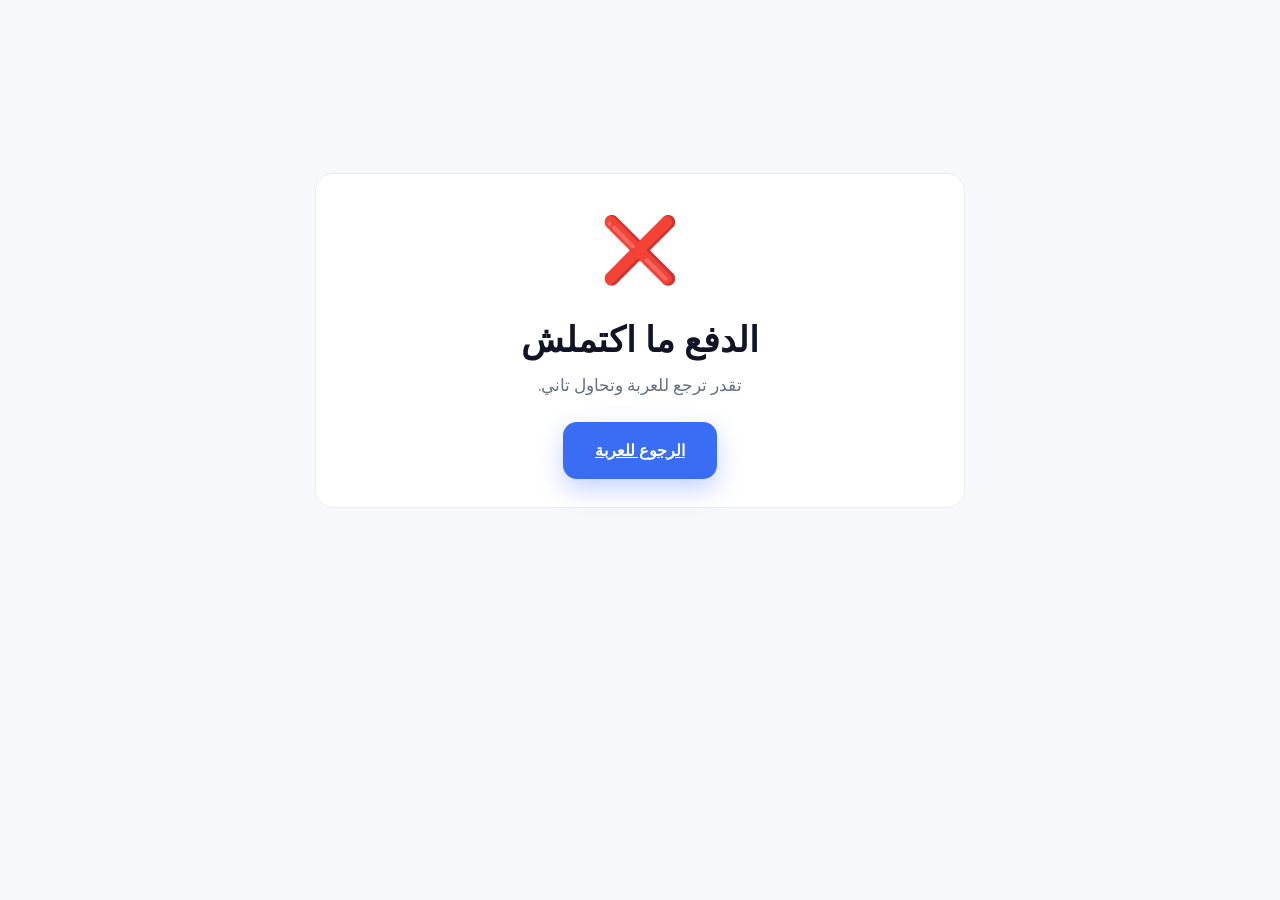
<file: fail.html>
<!DOCTYPE html>
<html lang="ar" dir="rtl">
<head><meta charset="UTF-8"><meta name="viewport" content="width=device-width, initial-scale=1.0"><link rel="stylesheet" href="style.css"><title>تعذر الدفع — MW WEAR</title></head>
<body><section class="cart-page" style="min-height:70vh;display:flex;align-items:center;justify-content:center"><div class="summary-card" style="max-width:650px;width:100%;text-align:center"><div style="font-size:4rem;margin-bottom:20px">❌</div><h1 class="section-title">الدفع ما اكتملش</h1><p class="section-sub">تقدر ترجع للعربة وتحاول تاني.</p><a href="cart.html" class="btn-primary" style="margin-top:24px">الرجوع للعربة</a></div></section></body></html>
</file>
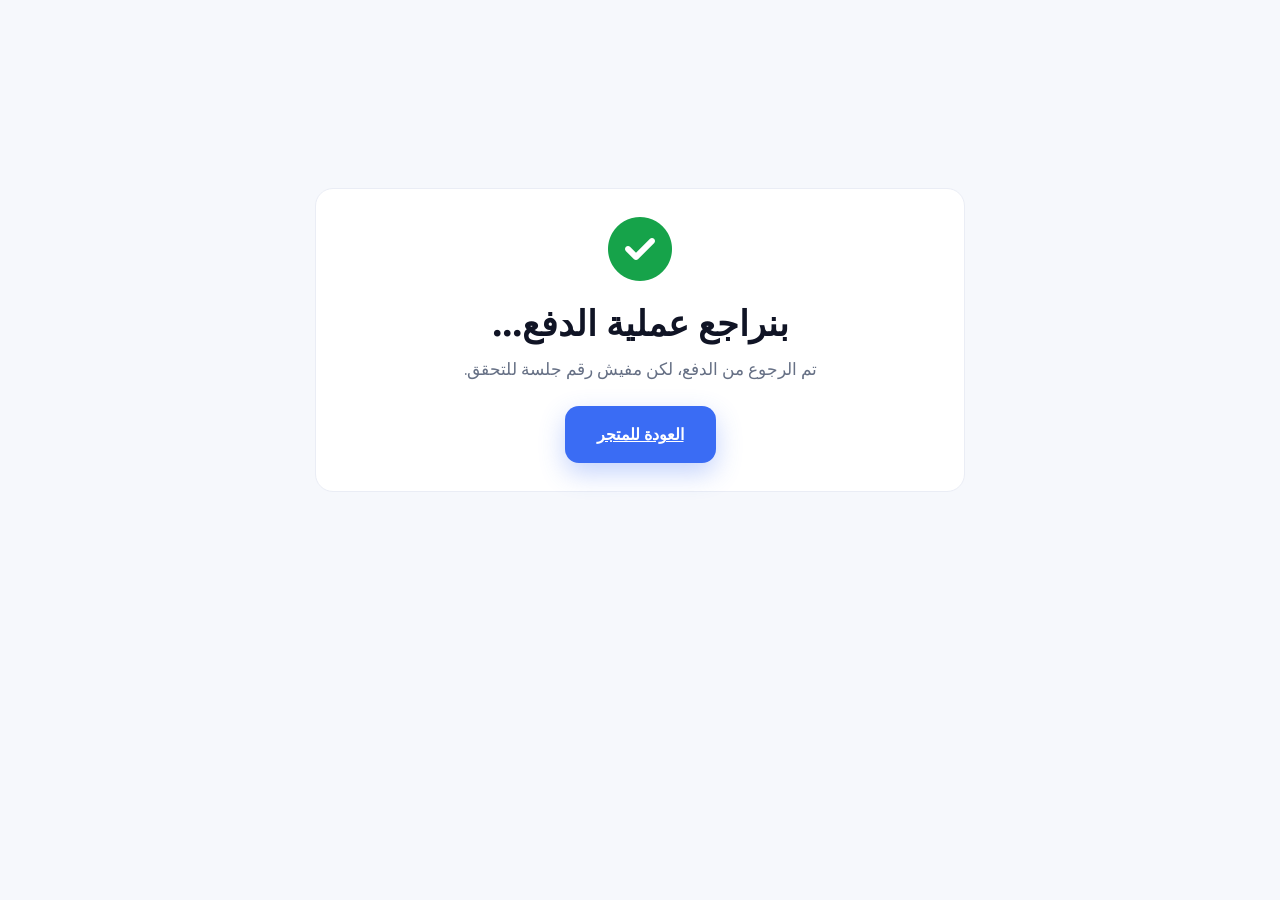
<file: success.html>
<!DOCTYPE html>
<html lang="ar" dir="rtl">
<head>
  <meta charset="UTF-8">
  <meta name="viewport" content="width=device-width, initial-scale=1.0">
  <link rel="stylesheet" href="style.css">
  <link rel="stylesheet" href="https://cdnjs.cloudflare.com/ajax/libs/font-awesome/6.5.2/css/all.min.css">
  <title>تم الدفع — MW WEAR</title>
  <script src="products.js"></script>
</head>
<body>
  <section class="cart-page" style="min-height:70vh;display:flex;align-items:center;justify-content:center">
    <div class="summary-card" style="max-width:650px;width:100%;text-align:center">
      <i class="fa-solid fa-circle-check" style="font-size:4rem;color:#16a34a;margin-bottom:20px"></i>
      <h1 class="section-title">بنراجع عملية الدفع...</h1>
      <p class="section-sub" id="statusText">استنى لحظة، بنتأكد من حالة العملية.</p>
      <a href="index.html" class="btn-primary" style="margin-top:24px">العودة للمتجر</a>
    </div>
  </section>
<script>
(async () => {
  const params = new URLSearchParams(location.search);
  const sessionId = params.get("session_id");
  const status = document.getElementById("statusText");
  if (!sessionId) { status.textContent = "تم الرجوع من الدفع، لكن مفيش رقم جلسة للتحقق."; return; }
  try {
    const r = await fetch(`/api/xpay-session?session_id=${encodeURIComponent(sessionId)}`);
    const data = await r.json();
    if (!r.ok) throw new Error(data.error || "تعذر التحقق");
    if (data.paymentStatus === "paid") {
      status.textContent = "تم الدفع بنجاح 🎉 جاري فتح واتساب لتأكيد بيانات الطلب.";
      const pending = JSON.parse(localStorage.getItem("mw_pending_checkout") || "null");
      localStorage.removeItem("mw_cart");
      localStorage.removeItem("mw_pending_checkout");
      if (pending && pending.customer) {
        await loadProducts();
        const items = (pending.items || []).map(l => {
          const p = getProductById(l.id);
          const name = p ? p.name : `منتج #${l.id}`;
          return `- ${name} | مقاس: ${l.size} | لون: ${l.color} | الكمية: ${l.qty}`;
        }).join("\n");
        const message = `👋 طلب مدفوع من موقع MW WEAR\n\n👤 الاسم: ${pending.customer.name}\n📱 رقم التواصل: ${pending.customer.phone}\n📍 العنوان: ${pending.customer.address}${pending.customer.notes ? `\n📝 ملاحظات: ${pending.customer.notes}` : ""}\n\n🧾 تفاصيل الطلب:\n${items}\n\n💳 حالة الدفع: تم الدفع أونلاين\n🆔 رقم العملية: ${data.id}`;
        setTimeout(() => window.location.href = `https://wa.me/201021611067?text=${encodeURIComponent(message)}`, 700);
      }
    } else {
      status.textContent = "عملية الدفع لسه ما اتأكدتش نهائيًا. متدفعش مرة تانية دلوقتي؛ لو استخدمت طريقة دفع مؤجلة ممكن تحتاج شوية وقت.";
    }
  } catch (e) {
    console.error(e);
    status.textContent = "مقدرناش نتحقق من العملية دلوقتي. لو المبلغ اتخصم، متدفعش مرة تانية وتواصل معنا.";
  }
})();
</script>
</body>
</html>
</file>
<file: style.css>
@import url('https://fonts.googleapis.com/css2?family=Playfair+Display:ital,wght@0,600;0,700;1,600&family=Space+Grotesk:wght@500;600;700&family=Poppins:wght@300;400;500;600;700&family=JetBrains+Mono:wght@500;600&display=swap');

:root{
    --navy-950: #060910;
    --navy-900: #0a1120;
    --navy-800: #101a30;
    --blue-500: #3a6cf4;
    --blue-600: #2451d6;
    --blue-400: #4e9eff;
    --gold: #cea25c;
    --gold-light: #e8cd9a;
    --gold-dark: #a17c3e;
    --ink: #101425;
    --muted: #667085;
    --paper: #f6f8fc;
    --white: #ffffff;
    --border: rgba(255,255,255,0.14);
    --green: #22c55e;
    --green-dark: #16a34a;
    --danger: #f0466b;
}

*{
    font-family: "Poppins", sans-serif;
    margin: 0;
    padding: 0;
    box-sizing: border-box;
}

html{
    scroll-behavior: smooth;
}

body{
    background-color: var(--paper);
    overflow-x: hidden;
}

h1, h2, h3, .logo, .main-btn, .eyebrow, .section-title{
    font-family: "Space Grotesk", sans-serif;
}

a{
    outline-offset: 4px;
    color: inherit;
}

button{
    font-family: inherit;
    cursor: pointer;
    border: none;
}

/* ---------- header ---------- */

header{
    background-color: rgba(10, 17, 32, 0.65);
    backdrop-filter: blur(14px);
    -webkit-backdrop-filter: blur(14px);
    border-bottom: 1px solid var(--border);
    width: 100%;
    position: fixed;
    top: 0;
    z-index: 999;
    display: flex;
    justify-content: space-between;
    align-items: center;
    padding: 14px 150px;
}

.logo{
    display: flex;
    align-items: center;
    gap: 10px;
    text-decoration: none;
    color: #fff;
    font-weight: 700;
    font-size: 1.25em;
    letter-spacing: 0.3px;
}

.logo .logo-mark{
    width: 38px;
    height: 38px;
    border-radius: 10px;
    background: linear-gradient(135deg, var(--blue-400), var(--blue-600));
    display: flex;
    align-items: center;
    justify-content: center;
    font-size: 1em;
    color: #fff;
    box-shadow: 0 8px 20px rgba(58, 108, 244, 0.4);
}

.header-right{
    display: flex;
    align-items: center;
    gap: 30px;
}

.navigation{
    display: flex;
    align-items: center;
    gap: 36px;
}

.navigation a{
    position: relative;
    color: #e7ecfb;
    text-decoration: none;
    font-size: 1em;
    font-weight: 500;
    letter-spacing: 0.2px;
}

.navigation a:not(.nav-cta)::after{
    content: "";
    position: absolute;
    right: 0;
    bottom: -6px;
    width: 0%;
    height: 2px;
    background: var(--blue-400);
    transition: width 0.3s ease;
}

.navigation a:not(.nav-cta):hover{
    color: var(--blue-400);
}

.navigation a:not(.nav-cta):hover::after{
    width: 100%;
}

.nav-cta{
    background: var(--blue-500);
    padding: 10px 20px;
    border-radius: 30px;
    display: inline-flex;
    align-items: center;
    gap: 8px;
    font-size: 0.9em;
    text-decoration: none;
    color: #fff;
    transition: background 0.3s ease, transform 0.3s ease;
}

.nav-cta:hover{
    background: var(--blue-600);
    transform: translateY(-2px);
}

.cart-btn{
    position: relative;
    color: #fff;
    background: rgba(255,255,255,0.08);
    border: 1px solid var(--border);
    width: 42px;
    height: 42px;
    border-radius: 50%;
    display: inline-flex;
    align-items: center;
    justify-content: center;
    text-decoration: none;
    font-size: 1.05em;
    transition: transform 0.3s ease, background 0.3s ease, border-color 0.3s ease;
}

.cart-btn:hover{
    background: var(--blue-500);
    border-color: var(--blue-500);
    transform: translateY(-3px);
}

.cart-badge{
    position: absolute;
    top: -6px;
    left: -6px;
    background: var(--danger);
    color: #fff;
    font-size: 0.68em;
    font-weight: 700;
    min-width: 20px;
    height: 20px;
    border-radius: 50%;
    display: none;
    align-items: center;
    justify-content: center;
    padding: 0 4px;
    border: 2px solid var(--navy-950);
}

.menu-toggle{
    display: none;
    background: rgba(255,255,255,0.08);
    border: 1px solid var(--border);
    color: #fff;
    width: 42px;
    height: 42px;
    border-radius: 50%;
    align-items: center;
    justify-content: center;
    font-size: 1.1em;
    transition: background 0.3s ease, border-color 0.3s ease;
}

.menu-toggle:hover{
    background: var(--blue-500);
    border-color: var(--blue-500);
}

.nav-backdrop{
    position: fixed;
    inset: 0;
    background: rgba(4, 7, 14, 0.6);
    -webkit-backdrop-filter: blur(2px);
    backdrop-filter: blur(2px);
    opacity: 0;
    pointer-events: none;
    transition: opacity 0.3s ease;
    z-index: 998;
}

.nav-backdrop.show{
    opacity: 1;
    pointer-events: auto;
}

/* ---------- hero ---------- */

.main{
    position: relative;
    width: 100%;
    min-height: 92vh;
    display: flex;
    align-items: center;
    background: var(--navy-950);
    overflow: hidden;
}

.hero-bg{
    position: absolute;
    inset: 0;
    z-index: 0;
}

.hero-bg img{
    position: absolute;
    inset: 0;
    width: 100%;
    height: 100%;
    object-fit: cover;
    opacity: 0;
    transition: opacity 1.4s ease;
}

.hero-bg img.active{
    opacity: 1;
}

.main::before{
    content: "";
    position: absolute;
    inset: 0;
    z-index: 1;
    background:
        radial-gradient(ellipse 65% 55% at 78% 22%, rgba(206,162,92,0.22), transparent 65%),
        linear-gradient(180deg, rgba(6,9,16,0.5) 0%, rgba(6,9,16,0.88) 100%);
}

.hero-dots{
    position: absolute;
    bottom: 30px;
    left: 50%;
    transform: translateX(-50%);
    z-index: 2;
    display: flex;
    gap: 8px;
}

.hero-dots span{
    width: 8px;
    height: 8px;
    border-radius: 50%;
    background: rgba(255,255,255,0.35);
    transition: background 0.3s ease, width 0.3s ease;
}

.hero-dots span.active{
    background: var(--gold);
    width: 22px;
    border-radius: 4px;
}

.hero-inner{
    position: relative;
    z-index: 2;
    padding: 140px 150px 80px;
    width: 100%;
    max-width: 680px;
}

.hero-kicker{
    display: inline-block;
    font-family: "Poppins", sans-serif;
    font-weight: 600;
    font-size: 0.85em;
    color: var(--gold-light);
    letter-spacing: 2.5px;
    text-transform: uppercase;
    margin-bottom: 24px;
    position: relative;
    padding-bottom: 16px;
}

.hero-kicker::after{
    content: "";
    position: absolute;
    bottom: 0;
    right: 0;
    width: 46px;
    height: 2px;
    background: var(--gold);
}

.eyebrow{
    display: inline-block;
    font-family: "JetBrains Mono", monospace;
    font-weight: 500;
    font-size: 0.95em;
    color: var(--blue-400);
    letter-spacing: 0.5px;
    margin-bottom: 18px;
}

.eyebrow-center{
    color: var(--blue-500);
}

.main h1{
    color: #fff;
    font-size: 3.3em;
    font-weight: 700;
    line-height: 1.28;
    margin-bottom: 20px;
}

.main h1 em{
    color: var(--gold-light);
    font-style: normal;
}

.main h1{
    margin-bottom: 34px;
}

.hero-actions{
    display: flex;
    align-items: center;
    gap: 18px;
    flex-wrap: wrap;
    margin-bottom: 40px;
}

.main-btn{
    color: var(--navy-950);
    background-color: var(--gold);
    text-decoration: none;
    font-size: 1.05em;
    font-weight: 600;
    display: inline-flex;
    align-items: center;
    gap: 10px;
    padding: 0.9em 2em;
    border-radius: 15px;
    transition: background 0.35s ease, transform 0.35s ease, box-shadow 0.35s ease;
    box-shadow: 0 10px 30px rgba(206, 162, 92, 0.3);
}

.main-btn i{
    transition: transform 0.35s ease;
}

.main-btn:hover{
    background-color: var(--gold-dark);
    color: #fff;
    transform: translateY(-3px);
    box-shadow: 0 14px 34px rgba(206, 162, 92, 0.45);
}

.main-btn:hover i{
    transform: translateX(-4px);
}

.ghost-btn{
    color: #e7ecfb;
    text-decoration: none;
    font-weight: 600;
    padding: 0.9em 1.6em;
    border-radius: 15px;
    border: 1px solid var(--border);
    transition: border-color 0.3s ease, color 0.3s ease, transform 0.3s ease;
}

.ghost-btn:hover{
    border-color: var(--gold-light);
    color: var(--gold-light);
    transform: translateY(-3px);
}

.hero-stats{
    display: flex;
    gap: 34px;
}

.hero-stats div strong{
    display: block;
    color: #fff;
    font-size: 1.5em;
    font-family: "Space Grotesk", sans-serif;
}

.hero-stats div span{
    color: var(--muted);
    font-size: 0.85em;
}

/* ---------- section shell ---------- */

.section{
    padding: 100px 150px;
}

.section-head{
    text-align: center;
    margin-bottom: 54px;
}

.section-title{
    color: var(--ink);
    font-size: 2.2em;
    font-weight: 700;
}

.section-sub{
    color: var(--muted);
    font-size: 1.05em;
    margin-top: 10px;
}

/* ---------- categories ---------- */

.categories{
    background: var(--paper);
}

.category-row{
    display: flex;
    justify-content: center;
    flex-wrap: wrap;
    gap: 14px;
}

.category-pill{
    background: var(--white);
    border: 1px solid #e6eaf5;
    color: var(--ink);
    padding: 12px 26px;
    border-radius: 30px;
    font-weight: 600;
    font-size: 0.95em;
    text-decoration: none;
    display: inline-flex;
    align-items: center;
    gap: 8px;
    transition: all 0.3s ease;
}

.category-pill i{
    color: var(--blue-500);
}

.category-pill:hover, .category-pill.active{
    background: var(--blue-500);
    border-color: var(--blue-500);
    color: #fff;
}

.category-pill:hover i, .category-pill.active i{
    color: #fff;
}

.shop-toolbar{
    display: flex;
    align-items: center;
    justify-content: flex-end;
    gap: 12px;
    margin-bottom: 24px;
}

.toolbar-label{
    color: var(--muted);
    font-size: 0.92em;
    font-weight: 600;
}

.sort-select{
    background: var(--white);
    border: 1.5px solid #e2e7f5;
    color: var(--ink);
    font-weight: 600;
    font-size: 0.92em;
    padding: 10px 16px;
    border-radius: 10px;
    cursor: pointer;
    transition: border-color 0.25s ease;
}

.sort-select:hover, .sort-select:focus{
    outline: none;
    border-color: var(--gold);
}

/* ---------- product grid ---------- */

.product-grid{
    display: grid;
    grid-template-columns: repeat(4, 1fr);
    gap: 26px;
}

.product-card{
    background: var(--white);
    border-radius: 18px;
    border: 1px solid #eaedf5;
    box-shadow: 0 15px 40px rgba(16, 20, 37, 0.06);
    overflow: hidden;
    text-decoration: none;
    color: inherit;
    display: block;
    transition: transform 0.4s ease, box-shadow 0.4s ease;
}

.product-card:hover{
    transform: translateY(-8px);
    box-shadow: 0 25px 50px rgba(16, 20, 37, 0.14);
}

.product-visual{
    position: relative;
    aspect-ratio: 4 / 5;
    display: flex;
    align-items: center;
    justify-content: center;
    font-size: 3.2em;
    color: #fff;
    overflow: hidden;
}

.product-visual img{
    position: absolute;
    inset: 0;
    width: 100%;
    height: 100%;
    object-fit: cover;
    z-index: 1;
}

.product-visual > i{
    transition: transform 0.5s ease;
}

.product-card:hover .product-visual > i{
    transform: scale(1.12) rotate(-4deg);
}

.badge-sale{
    position: absolute;
    top: 12px;
    right: 12px;
    background: linear-gradient(135deg, #ff5f7e, #e0334f);
    color: #fff;
    font-size: 11px;
    font-weight: 700;
    letter-spacing: 0.3px;
    line-height: 1;
    padding: 6px 11px;
    border-radius: 8px;
    box-shadow: 0 6px 14px rgba(224, 51, 79, 0.35);
    z-index: 2;
}

.product-body{
    padding: 20px;
}

.product-cat{
    color: var(--blue-500);
    font-size: 0.78em;
    font-weight: 600;
    font-family: "JetBrains Mono", monospace;
    letter-spacing: 0.3px;
}

.product-name{
    color: var(--ink);
    font-size: 1.08em;
    font-weight: 700;
    margin: 8px 0 10px;
}

.price-row{
    display: flex;
    align-items: baseline;
    gap: 10px;
}

.price{
    color: var(--ink);
    font-weight: 700;
    font-size: 1.1em;
}

.price-old{
    color: var(--muted);
    text-decoration: line-through;
    font-size: 0.88em;
}

/* ---------- product detail page ---------- */

.product-detail{
    padding: 150px 150px 100px;
    display: grid;
    grid-template-columns: 1fr 1fr;
    gap: 60px;
    align-items: start;
}

.back-link{
    display: inline-flex;
    align-items: center;
    gap: 8px;
    color: var(--muted);
    text-decoration: none;
    font-weight: 600;
    font-size: 0.95em;
    margin-bottom: 26px;
    grid-column: 1 / -1;
    transition: color 0.3s ease;
}

.back-link:hover{
    color: var(--blue-500);
}

.detail-media{
    position: sticky;
    top: 110px;
}

.detail-visual{
    position: relative;
    border-radius: 24px;
    display: flex;
    font-size: 6em;
    color: #fff;
    box-shadow: 0 30px 60px rgba(16, 20, 37, 0.18);
    overflow: hidden;
}

.detail-visual img{
    display: block;
    width: 100%;
    height: auto;
    position: relative;
    z-index: 1;
}

.detail-visual i{
    position: absolute;
    inset: 0;
    display: flex;
    align-items: center;
    justify-content: center;
    z-index: 0;
}

.gallery-thumbs{
    display: flex;
    gap: 10px;
    margin-top: 14px;
    flex-wrap: wrap;
}

.gallery-thumbs img{
    width: 68px;
    height: 84px;
    object-fit: cover;
    border-radius: 10px;
    border: 2px solid transparent;
    opacity: 0.6;
    cursor: pointer;
    transition: opacity 0.25s ease, border-color 0.25s ease, transform 0.25s ease;
}

.gallery-thumbs img:hover{
    opacity: 0.9;
    transform: translateY(-2px);
}

.gallery-thumbs img.active{
    opacity: 1;
    border-color: var(--blue-500);
}

.zoom-hint{
    position: absolute;
    bottom: 14px;
    left: 14px;
    background: rgba(6,9,16,0.55);
    color: #fff;
    font-size: 13px;
    padding: 6px 12px;
    border-radius: 20px;
    display: flex;
    align-items: center;
    gap: 6px;
    z-index: 3;
    pointer-events: none;
    opacity: 0;
    transition: opacity 0.25s ease;
}

.detail-visual:hover .zoom-hint{
    opacity: 1;
}

.detail-visual img, .cart-line-visual img{
    cursor: zoom-in;
}

/* ---------- lightbox ---------- */

.lightbox{
    position: fixed;
    inset: 0;
    background: rgba(6, 9, 16, 0.94);
    display: none;
    align-items: center;
    justify-content: center;
    z-index: 2000;
    padding: 40px;
}

.lightbox.show{
    display: flex;
}

.lightbox img{
    max-width: min(90vw, 900px);
    max-height: 85vh;
    object-fit: contain;
    border-radius: 14px;
    box-shadow: 0 40px 80px rgba(0,0,0,0.5);
    animation: lightboxIn 0.25s ease;
}

@keyframes lightboxIn{
    from{ opacity: 0; transform: scale(0.96); }
    to{ opacity: 1; transform: scale(1); }
}

.lightbox-close{
    position: absolute;
    top: 22px;
    left: 22px;
    width: 46px;
    height: 46px;
    border-radius: 50%;
    background: rgba(255,255,255,0.1);
    border: 1px solid rgba(255,255,255,0.2);
    color: #fff;
    font-size: 1.2em;
    display: flex;
    align-items: center;
    justify-content: center;
    transition: background 0.25s ease, transform 0.25s ease;
}

.lightbox-close:hover{
    background: var(--blue-500);
    transform: rotate(90deg);
}

.lightbox-nav{
    position: absolute;
    top: 50%;
    transform: translateY(-50%);
    width: 52px;
    height: 52px;
    border-radius: 50%;
    background: rgba(255,255,255,0.1);
    border: 1px solid rgba(255,255,255,0.2);
    color: #fff;
    font-size: 1.3em;
    display: flex;
    align-items: center;
    justify-content: center;
    transition: background 0.25s ease;
}

.lightbox-nav:hover{
    background: var(--blue-500);
}

.lightbox-prev{ right: 22px; }
.lightbox-next{ left: 22px; }

.lightbox-counter{
    position: absolute;
    bottom: 26px;
    left: 50%;
    transform: translateX(-50%);
    color: #cbd5f1;
    font-size: 0.9em;
    font-family: "JetBrains Mono", monospace;
    letter-spacing: 0.5px;
}

@media (max-width:641px){
    .lightbox{
        padding: 16px;
    }

    .lightbox-nav{
        width: 42px;
        height: 42px;
        font-size: 1.05em;
    }

    .lightbox-prev{ right: 10px; }
    .lightbox-next{ left: 10px; }

    .lightbox-close{
        top: 14px;
        left: 14px;
        width: 40px;
        height: 40px;
    }
}

.detail-info .product-cat{
    font-size: 0.85em;
}

.detail-info h1{
    color: var(--ink);
    font-size: 2em;
    font-weight: 700;
    margin: 10px 0 16px;
}

.detail-price{
    display: flex;
    align-items: baseline;
    gap: 14px;
    margin-bottom: 22px;
}

.detail-price .price{
    font-size: 1.6em;
    color: var(--blue-600);
}

.detail-short{
    color: var(--muted);
    font-size: 1.05em;
    line-height: 1.8;
    margin-bottom: 30px;
}

.option-group{
    margin-bottom: 26px;
}

.option-label{
    display: block;
    color: var(--ink);
    font-weight: 600;
    margin-bottom: 12px;
    font-size: 0.95em;
}

.option-chips{
    display: flex;
    flex-wrap: wrap;
    gap: 10px;
}

.chip{
    background: var(--white);
    border: 1.5px solid #e2e7f5;
    color: var(--ink);
    padding: 10px 18px;
    border-radius: 10px;
    font-weight: 600;
    font-size: 0.92em;
    transition: all 0.25s ease;
}

.chip:hover{
    border-color: var(--blue-400);
}

.chip.selected{
    background: var(--ink);
    border-color: var(--ink);
    color: #fff;
}

.qty-stepper{
    display: inline-flex;
    align-items: center;
    border: 1.5px solid #e2e7f5;
    border-radius: 10px;
    overflow: hidden;
}

.qty-stepper button{
    background: var(--white);
    width: 40px;
    height: 40px;
    font-size: 1.1em;
    color: var(--ink);
    transition: background 0.25s ease;
}

.qty-stepper button:hover{
    background: #eef2ff;
}

.qty-stepper input{
    width: 46px;
    text-align: center;
    border: none;
    border-inline: 1.5px solid #e2e7f5;
    height: 40px;
    font-weight: 700;
    font-size: 1em;
    color: var(--ink);
}

.detail-actions{
    display: flex;
    gap: 14px;
    flex-wrap: wrap;
    margin: 30px 0;
}

.btn-primary{
    background: var(--blue-500);
    color: #fff;
    padding: 1em 2em;
    border-radius: 14px;
    font-weight: 600;
    font-size: 1em;
    display: inline-flex;
    align-items: center;
    gap: 10px;
    transition: background 0.3s ease, transform 0.3s ease, box-shadow 0.3s ease;
    box-shadow: 0 10px 26px rgba(58, 108, 244, 0.3);
}

.btn-primary:hover{
    background: var(--blue-600);
    transform: translateY(-3px);
}

.btn-outline{
    background: transparent;
    color: var(--ink);
    border: 1.5px solid #e2e7f5;
    padding: 1em 2em;
    border-radius: 14px;
    font-weight: 600;
    font-size: 1em;
    display: inline-flex;
    align-items: center;
    gap: 10px;
    transition: border-color 0.3s ease, transform 0.3s ease;
}

.btn-outline:hover{
    border-color: var(--ink);
    transform: translateY(-3px);
}

.detail-block{
    border-top: 1px solid #eaedf5;
    padding-top: 22px;
    margin-top: 22px;
}

.detail-block h3{
    color: var(--ink);
    font-size: 1.05em;
    margin-bottom: 12px;
}

.detail-block p{
    color: var(--muted);
    line-height: 1.8;
}

.detail-block ul{
    list-style: none;
    color: var(--muted);
    line-height: 2;
}

.detail-block ul li::before{
    content: "\f00c";
    font-family: "Font Awesome 6 Free";
    font-weight: 900;
    color: var(--blue-500);
    margin-left: 10px;
    font-size: 0.85em;
}

/* ---------- cart page ---------- */

.cart-page{
    padding: 150px 150px 100px;
}

.cart-layout{
    display: grid;
    grid-template-columns: 1.5fr 1fr;
    gap: 40px;
    align-items: start;
}

.cart-empty{
    text-align: center;
    padding: 80px 20px;
    color: var(--muted);
}

.cart-empty i{
    font-size: 3em;
    color: var(--blue-400);
    margin-bottom: 20px;
    display: block;
}

.cart-line{
    background: var(--white);
    border: 1px solid #eaedf5;
    border-radius: 16px;
    padding: 18px;
    display: grid;
    grid-template-columns: 80px 1fr auto auto;
    gap: 18px;
    align-items: center;
    margin-bottom: 16px;
}

.cart-line-visual{
    position: relative;
    width: 80px;
    height: 80px;
    border-radius: 12px;
    display: flex;
    align-items: center;
    justify-content: center;
    font-size: 1.6em;
    color: #fff;
    overflow: hidden;
}

.cart-line-visual img{
    position: absolute;
    inset: 0;
    width: 100%;
    height: 100%;
    object-fit: cover;
    z-index: 1;
}

.cart-line-name{
    font-weight: 700;
    color: var(--ink);
    margin-bottom: 4px;
}

.cart-line-meta{
    color: var(--muted);
    font-size: 0.88em;
}

.cart-line-price{
    font-weight: 700;
    color: var(--ink);
    white-space: nowrap;
}

.cart-line-remove{
    background: transparent;
    color: var(--muted);
    font-size: 1.1em;
    width: 34px;
    height: 34px;
    border-radius: 50%;
    transition: background 0.25s ease, color 0.25s ease;
}

.cart-line-remove:hover{
    background: #fde8ec;
    color: var(--danger);
}

.summary-card{
    background: var(--white);
    border: 1px solid #eaedf5;
    border-radius: 18px;
    padding: 28px;
    position: sticky;
    top: 110px;
}

.summary-card h3{
    color: var(--ink);
    margin-bottom: 20px;
}

.summary-row{
    display: flex;
    justify-content: space-between;
    color: var(--muted);
    margin-bottom: 12px;
    font-size: 0.95em;
}

.summary-total{
    display: flex;
    justify-content: space-between;
    color: var(--ink);
    font-weight: 700;
    font-size: 1.2em;
    border-top: 1px solid #eaedf5;
    padding-top: 16px;
    margin: 16px 0 22px;
}

.field{
    margin-bottom: 14px;
}

.field label{
    display: block;
    font-size: 0.88em;
    font-weight: 600;
    color: var(--ink);
    margin-bottom: 6px;
}

.field input, .field textarea{
    width: 100%;
    border: 1.5px solid #e2e7f5;
    border-radius: 10px;
    padding: 12px 14px;
    font-size: 0.95em;
    color: var(--ink);
    background: var(--paper);
    transition: border-color 0.25s ease;
    resize: none;
}

.field input:focus, .field textarea:focus{
    outline: none;
    border-color: var(--blue-400);
}

.btn-whatsapp{
    background: var(--green);
    color: #fff;
    width: 100%;
    padding: 1em;
    border-radius: 14px;
    font-weight: 700;
    font-size: 1.02em;
    display: inline-flex;
    align-items: center;
    justify-content: center;
    gap: 10px;
    transition: background 0.3s ease, transform 0.3s ease;
    box-shadow: 0 10px 26px rgba(34, 197, 94, 0.3);
}

.btn-whatsapp:hover{
    background: var(--green-dark);
    transform: translateY(-3px);
}

.btn-whatsapp:disabled{
    background: #c7ccd6;
    box-shadow: none;
    cursor: not-allowed;
    transform: none;
}

.btn-pay-transfer{
    background: var(--gold);
    color: var(--navy-950);
    width: 100%;
    padding: 1em;
    border-radius: 14px;
    font-weight: 700;
    font-size: 1.02em;
    display: inline-flex;
    align-items: center;
    justify-content: center;
    gap: 10px;
    transition: background 0.3s ease, transform 0.3s ease;
    box-shadow: 0 10px 26px rgba(206, 162, 92, 0.35);
    margin-bottom: 12px;
}

.btn-pay-transfer:hover{
    background: var(--gold-dark);
    transform: translateY(-3px);
}

.pay-modal{
    position: fixed;
    inset: 0;
    background: rgba(6, 9, 16, 0.75);
    display: none;
    align-items: center;
    justify-content: center;
    z-index: 2100;
    padding: 20px;
}

.pay-modal.show{
    display: flex;
}

.pay-modal-box{
    background: var(--white);
    border-radius: 18px;
    padding: 28px;
    max-width: 420px;
    width: 100%;
    max-height: 90vh;
    overflow-y: auto;
    position: relative;
    animation: lightboxIn 0.25s ease;
}

.pay-modal-box h3{
    color: var(--ink);
    margin-bottom: 18px;
    padding-left: 30px;
}

.pay-modal-close{
    position: absolute;
    top: 18px;
    left: 18px;
    width: 36px;
    height: 36px;
    border-radius: 50%;
    background: var(--paper);
    border: 1px solid #eaedf5;
    color: var(--ink);
    display: flex;
    align-items: center;
    justify-content: center;
    transition: background 0.25s ease, transform 0.25s ease;
}

.pay-modal-close:hover{
    background: var(--gold-light);
    transform: rotate(90deg);
}

.pay-order-info{
    display: flex;
    justify-content: space-between;
    background: var(--paper);
    border-radius: 12px;
    padding: 14px 16px;
    margin-bottom: 18px;
    font-size: 0.9em;
    color: var(--muted);
}

.pay-order-info b{
    display: block;
    color: var(--ink);
    font-size: 1.1em;
    margin-top: 4px;
}

.pay-method-tabs{
    display: flex;
    gap: 8px;
    margin-bottom: 14px;
}

.pay-method-tab{
    flex: 1;
    padding: 10px;
    border-radius: 10px;
    border: 1.5px solid #e2e7f5;
    background: var(--paper);
    color: var(--muted);
    font-weight: 600;
    font-size: 0.92em;
    transition: all 0.25s ease;
}

.pay-method-tab.active{
    background: var(--navy-950);
    border-color: var(--navy-950);
    color: var(--gold-light);
}

.pay-info-box{
    background: var(--paper);
    border: 1.5px dashed var(--gold);
    border-radius: 12px;
    padding: 16px;
    margin-bottom: 16px;
}

.pay-info-name{
    color: var(--muted);
    font-size: 0.85em;
    margin-bottom: 8px;
}

.pay-info-name span{
    color: var(--ink);
    font-weight: 700;
}

.pay-info-value{
    display: flex;
    align-items: center;
    justify-content: space-between;
    gap: 10px;
}

.pay-info-value span{
    font-weight: 700;
    font-size: 1.1em;
    color: var(--ink);
    word-break: break-all;
}

.pay-info-value button{
    flex-shrink: 0;
    width: 38px;
    height: 38px;
    border-radius: 10px;
    background: var(--gold);
    color: var(--navy-950);
    display: flex;
    align-items: center;
    justify-content: center;
    transition: background 0.25s ease;
}

.pay-info-value button:hover{
    background: var(--gold-dark);
}

.pay-steps{
    color: var(--muted);
    font-size: 0.85em;
    line-height: 1.8;
    margin-bottom: 16px;
}

.pay-redirect-box{
    text-align: center;
    max-width: 340px;
}

.pay-spinner{
    width: 48px;
    height: 48px;
    margin: 0 auto 20px;
    border-radius: 50%;
    border: 4px solid var(--gold-light);
    border-top-color: var(--gold);
    animation: spin 0.9s linear infinite;
}

@keyframes spin{
    to{ transform: rotate(360deg); }
}

.pay-redirect-box h3{
    padding-left: 0;
    margin-bottom: 10px;
}

.status-page{
    min-height: 70vh;
    display: flex;
    align-items: center;
    justify-content: center;
    padding: 60px 20px;
}

.status-card{
    background: var(--white);
    border-radius: 20px;
    padding: 44px 32px;
    max-width: 440px;
    width: 100%;
    text-align: center;
    box-shadow: 0 20px 50px rgba(15, 23, 42, 0.1);
}

.status-icon{
    font-size: 3.2em;
    margin-bottom: 16px;
}

.status-success .status-icon{ color: #1fa855; }
.status-fail .status-icon{ color: #e0503f; }
.status-pending .status-icon{ color: var(--gold); }

.status-card h2{
    color: var(--ink);
    margin-bottom: 10px;
}

.status-order-number{
    color: var(--gold-dark);
    font-weight: 700;
    margin-bottom: 12px;
}

.status-text{
    color: var(--muted);
    line-height: 1.8;
    margin-bottom: 24px;
}

.status-btn{
    width: 100%;
    display: flex;
    align-items: center;
    justify-content: center;
    gap: 8px;
    margin-bottom: 12px;
}

.btn-secondary{
    background: var(--paper);
    color: var(--ink);
    border: 1.5px solid #e2e7f5;
    padding: 1em;
    border-radius: 14px;
    font-weight: 700;
    transition: all 0.25s ease;
}

.btn-secondary:hover{
    background: #eef1f8;
}

.summary-note{
    color: var(--muted);
    font-size: 0.82em;
    text-align: center;
    margin-top: 14px;
    line-height: 1.6;
}

/* ---------- toast ---------- */

.toast{
    position: fixed;
    bottom: 30px;
    left: 50%;
    transform: translateX(-50%) translateY(20px);
    background: var(--ink);
    color: #fff;
    padding: 14px 26px;
    border-radius: 40px;
    font-weight: 600;
    font-size: 0.92em;
    opacity: 0;
    pointer-events: none;
    transition: opacity 0.3s ease, transform 0.3s ease;
    z-index: 1200;
    box-shadow: 0 15px 40px rgba(0,0,0,0.25);
}

.toast.show{
    opacity: 1;
    transform: translateX(-50%) translateY(0);
}

/* ---------- footer ---------- */

footer{
    position: relative;
    display: flex;
    justify-content: space-between;
    align-items: center;
    background-color: var(--navy-950);
    padding: 26px 150px;
}

.Copyrights{
    color: #c6ccdc;
    font-size: 1em;
}

.Copyrights span{
    color: var(--blue-400);
    font-weight: 600;
}

.social-icons{
    display: flex;
}

.social-icons a{
    color: #fff;
    font-size: 1.3em;
    width: 2.2em;
    height: 2.2em;
    display: inline-flex;
    align-items: center;
    justify-content: center;
    border: 1px solid var(--border);
    border-radius: 50%;
    margin-right: 14px;
    text-decoration: none;
    transition: transform 0.3s ease, background 0.3s ease, color 0.3s ease, border-color 0.3s ease;
}

.social-icons a:hover{
    transform: translateY(-4px);
    background: var(--blue-500);
    border-color: var(--blue-500);
    color: #fff;
}

.back-top{
    color: #fff;
    width: 2.2em;
    height: 2.2em;
    border-radius: 50%;
    border: 1px solid var(--border);
    display: inline-flex;
    align-items: center;
    justify-content: center;
    text-decoration: none;
    transition: transform 0.3s ease, background 0.3s ease, border-color 0.3s ease;
}

.back-top:hover{
    background: var(--blue-500);
    border-color: var(--blue-500);
    transform: translateY(-4px);
}

/* ---------- motion & accessibility ---------- */

@media (prefers-reduced-motion: reduce){
    html{
        scroll-behavior: auto;
    }
}

/* ---------- responsive ---------- */

@media (max-width:1180px){
    .product-grid{
        grid-template-columns: repeat(3, 1fr);
    }
}

@media (max-width:1023px){
    header{
        padding: 12px 24px;
    }

    .menu-toggle{
        display: inline-flex;
    }

    .navigation{
        position: fixed;
        top: 0;
        right: -85%;
        width: 78%;
        max-width: 320px;
        height: 100vh;
        background: var(--navy-950);
        border-left: 1px solid var(--border);
        flex-direction: column;
        align-items: flex-start;
        justify-content: flex-start;
        gap: 28px;
        padding: 110px 30px 30px;
        transition: right 0.35s ease;
        z-index: 999;
    }

    .navigation.open{
        right: 0;
    }

    .navigation a{
        font-size: 1.1em;
    }

    .navigation .nav-cta{
        width: 100%;
        justify-content: center;
        margin-top: 10px;
    }

    .hero-inner{
        padding: 120px 24px 60px;
        text-align: center;
        max-width: none;
    }

    .hero-kicker{
        padding-bottom: 14px;
    }

    .hero-kicker::after{
        right: 50%;
        transform: translateX(50%);
    }

    .hero-actions, .hero-stats{
        justify-content: center;
    }

    .main p.lead{
        max-width: none;
        margin-inline: auto;
    }

    .hero-swatches{
        display: none;
    }

    .section{
        padding: 80px 24px;
    }

    .product-grid{
        grid-template-columns: repeat(2, 1fr);
    }

    .product-detail{
        grid-template-columns: 1fr;
        padding: 120px 24px 80px;
    }

    .detail-media{
        position: relative;
        top: 0;
    }

    .cart-page{
        padding: 120px 24px 80px;
    }

    .cart-layout{
        grid-template-columns: 1fr;
    }

    .summary-card{
        position: static;
    }

    footer{
        padding: 24px 30px;
    }
}

@media (max-width:641px){
    header{
        padding: 12px 16px;
    }

    .header-right{
        gap: 12px;
    }

    .main h1{
        font-size: 2.1em;
    }

    .shop-toolbar{
        justify-content: center;
    }

    .section-title{
        font-size: 1.7em;
    }

    .product-grid{
        grid-template-columns: repeat(2, 1fr);
        gap: 14px;
    }

    .product-body{
        padding: 14px;
    }

    .cart-line{
        grid-template-columns: 60px 1fr;
        row-gap: 10px;
    }

    .cart-line-visual{
        width: 60px;
        height: 60px;
    }

    .cart-line-price, .cart-line-remove{
        grid-column: 2;
    }

    footer{
        flex-direction: column;
        text-align: center;
        gap: 18px;
        padding: 30px 20px;
    }
}

/* ---------- loaders ---------- */

.page-loader{
    display: flex;
    align-items: center;
    justify-content: center;
    min-height: 65vh;
}

.page-loader .spinner{
    width: 34px;
    height: 34px;
    border: 3px solid #e2e7f5;
    border-top-color: var(--gold);
    border-radius: 50%;
    animation: spin 0.7s linear infinite;
}

.site-loader{
    position: fixed;
    inset: 0;
    background: var(--navy-950);
    display: flex;
    align-items: center;
    justify-content: center;
    z-index: 3000;
    transition: opacity 0.4s ease;
}

.site-loader.hide{
    opacity: 0;
    pointer-events: none;
}

.site-loader .spinner{
    width: 40px;
    height: 40px;
    border: 3px solid rgba(255,255,255,0.15);
    border-top-color: var(--gold);
    border-radius: 50%;
    animation: spin 0.7s linear infinite;
}

@keyframes spin{
    to{ transform: rotate(360deg); }
}

/* ---------- wishlist & search ---------- */

.wishlist-btn{
    position: absolute;
    top: 14px;
    left: 14px;
    z-index: 2;
    width: 34px;
    height: 34px;
    border-radius: 50%;
    background: rgba(255,255,255,0.9);
    color: var(--muted);
    display: flex;
    align-items: center;
    justify-content: center;
    font-size: 1em;
    border: none;
    cursor: pointer;
    transition: transform 0.25s ease, color 0.25s ease;
}

.wishlist-btn:hover{
    transform: scale(1.1);
}

.wishlist-btn.active{
    color: var(--danger);
}

.btn-outline.active-heart{
    border-color: var(--danger);
    color: var(--danger);
}

.cart-tabs{
    display: flex;
    gap: 10px;
    margin-bottom: 24px;
}

.cart-tab{
    background: var(--white);
    border: 1.5px solid #e2e7f5;
    color: var(--ink);
    padding: 10px 22px;
    border-radius: 30px;
    font-weight: 600;
    cursor: pointer;
    transition: all 0.25s ease;
}

.cart-tab.active{
    background: var(--gold);
    border-color: var(--gold);
    color: #1a1408;
}

.search-box{
    position: relative;
    flex: 1;
    max-width: 320px;
}

.search-box input{
    width: 100%;
    border: 1.5px solid #e2e7f5;
    border-radius: 30px;
    padding: 10px 40px 10px 16px;
    font-size: 0.92em;
    background: var(--white);
    color: var(--ink);
}

.search-box input:focus{
    outline: none;
    border-color: var(--gold);
}

.search-box i{
    position: absolute;
    top: 50%;
    right: 16px;
    transform: translateY(-50%);
    color: var(--muted);
}
</file>
